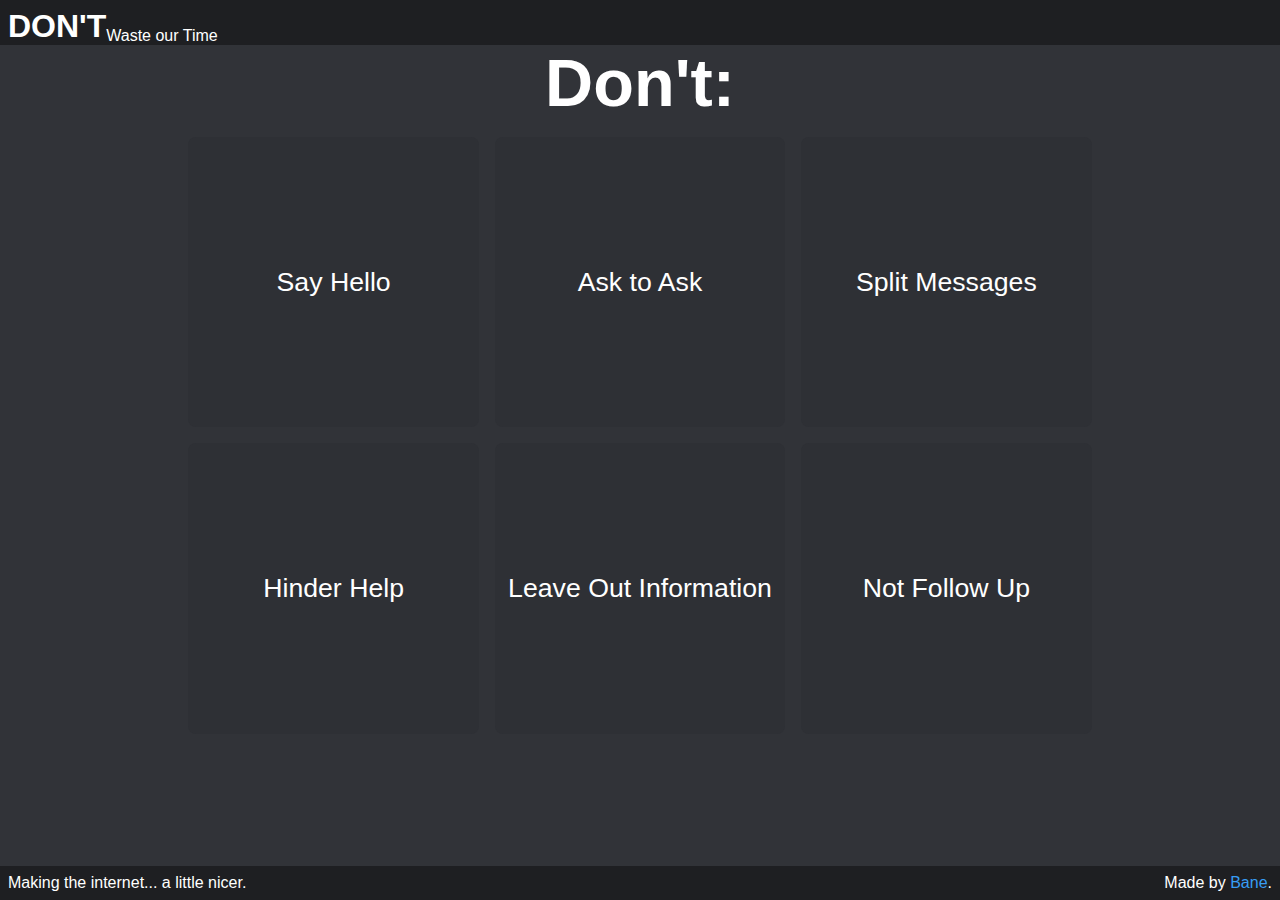
<file: index.html>
<!DOCTYPE html>
<html lang="en">

<head>
    <meta charset="UTF-8">
    <meta name="viewport" content="width=device-width, initial-scale=1.0">
    <title>Don't</title>

    <link rel="stylesheet" href="css/style.css">
    <link rel="stylesheet" href="css/magic.css">
    <link rel="stylesheet" href="css/index.css">

    <script>
        if (window.location.href.indexOf("index.html") > -1)
            window.location = window.location.href.replace("index.html", "");
    </script>
    <script src="js/script.js"></script>

    <!-- Open Graph meta tags -->
    <meta property="og:title" content="Don't">
    <meta property="og:description" content="A little bit of online etiquette for the modern age.">
    <meta property="og:image" content="https://jordy3d.github.io/files/logo.png">
    <meta property="og:url" content="https://jordy3d.github.io/dont">
    <meta property="og:type" content="website">
</head>

<body>

    <header>
        <div class="logo">
            <h1 class="dont"><a href="index.html">Don't</a></h1>
            <span>Waste our Time</span>
        </div>
    </header>

    <main>
        <div class="content-wrapper">
            <h1 class="bigdont">Don't:</h1>
            <div class="dont-grid"></div>
            <script>loadIndexPageOptions()</script>
        </div>
    </main>

    <footer>
        <p>Making the internet... a little nicer.</p>
        <p>Made by <a href="https://github.com/jordy3d">Bane</a>.</p>
    </footer>
</body>

</html>
</file>
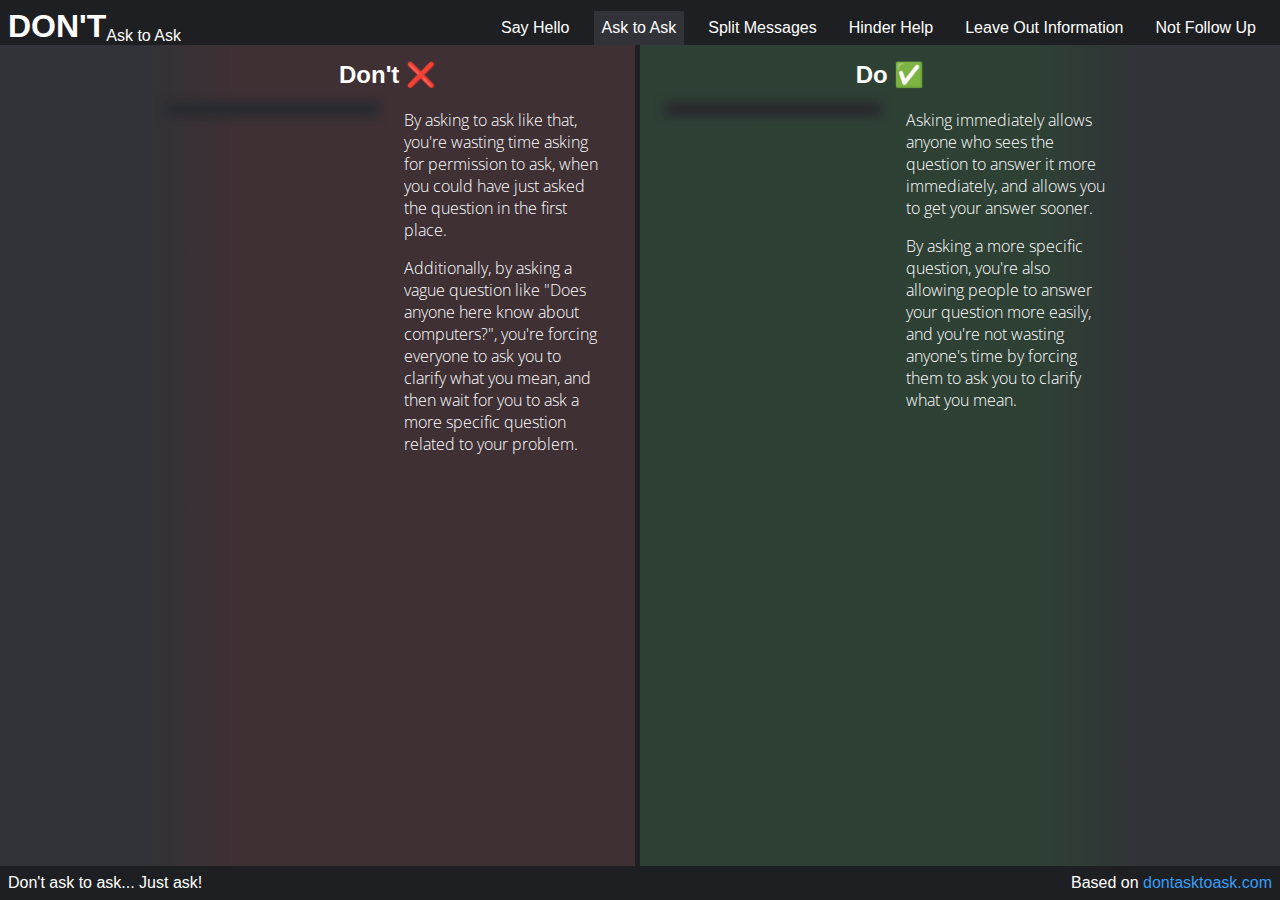
<file: asktoask.html>
<!DOCTYPE html>
<html lang="en">

<head>
    <meta charset="UTF-8">
    <meta name="viewport" content="width=device-width, initial-scale=1.0">
    <title>Don't | Ask to Ask</title>

    <link rel="stylesheet" href="css/style.css">
    <link rel="stylesheet" href="css/magic.css">

    <script src="js/script.js"></script>

    <!-- Open Graph meta tags -->
    <meta property="og:title" content="Don't">
    <meta property="og:description" content="Ask to Ask">
    <meta property="og:image" content="https://jordy3d.github.io/files/logo.png">
    <meta property="og:url" content="https://jordy3d.github.io/dont/asktoask">
    <meta property="og:type" content="website">
</head>

<body>
    <header>
        <div class="logo">
            <h1 class="dont"><a href="index.html">Don't</a></h1>
            <span>Ask to Ask</span>
        </div>
        <div class="nav"></div>
        <div class="nav-toggle" onclick="toggleNav(this)"></div>
        <script>loadNav();</script>
        <script>checkNavFlex();</script>
    </header>

    <main>
        <div class="content-wrapper">
            <div class="content">
                <div class="dont">
                    <h2>Don't ❌</h2>
                    <div class="example">
                        <div class="discord">
                        </div>
                    </div>
                    <div class="script">
                        <p>
                            By asking to ask like that, you're wasting time asking for permission to ask, when you could
                            have just asked the question in the first place.
                        </p>
                        <p>
                            Additionally, by asking a vague question like "Does anyone here know about computers?",
                            you're forcing everyone to ask you to clarify what you mean, and then wait for you to ask a
                            more specific question related to your problem.
                        </p>
                    </div>
                </div>
                <div class="do">
                    <h2>Do ✅</h2>
                    <div class="example">
                        <div class="discord">
                        </div>
                    </div>
                    <div class="script">
                        <p>
                            Asking immediately allows anyone who sees the question to answer it more immediately, and
                            allows you to get your answer sooner.
                        </p>
                        <p>
                            By asking a more specific question, you're also allowing people to answer your question more
                            easily, and you're not wasting anyone's time by forcing them to ask you to clarify what you
                            mean.
                        </p>
                    </div>
                </div>
            </div>
        </div>
    </main>

    <footer>
        <p>Don't ask to ask... Just ask!</p>
        <p>Based on <a href="https://dontasktoask.com/">dontasktoask.com</a></p>
    </footer>

    <script>
        var dontMessages = [
            {
                name: "Keith",
                text: "Hey, can I ask you a question?",
                time: "2:15PM",
                imageUrl: "https://www.nohello.net/img/MxF06xdCHJ-128.webp",
                delay: 1
            },
            {
                name: "Tim",
                text: "Sure, what's up?",
                time: "2:15PM",
                imageUrl: "https://www.nohello.net/img/CGi-z9VgRi-128.webp",
                delay: 1
            },
            {
                name: "Keith",
                text: "Does anyone here know about computers?",
                time: "2:16PM",
                imageUrl: "https://www.nohello.net/img/MxF06xdCHJ-128.webp",
                delay: 2
            },
            {
                name: "Tim",
                text: "I do, what's the problem?",
                time: "2:17PM",
                imageUrl: "https://www.nohello.net/img/CGi-z9VgRi-128.webp",
                delay: 1
            },
            {
                name: "Keith",
                text: "I am trying to use my computer, but it's not displaying anything even though I have turned it on.",
                time: "2:25PM",
                imageUrl: "https://www.nohello.net/img/MxF06xdCHJ-128.webp",
                delay: 4
            },
            {
                name: "Tim",
                text: "Have you tried turning the monitor on?",
                time: "2:26PM",
                imageUrl: "https://www.nohello.net/img/CGi-z9VgRi-128.webp",
                delay: 1
            }
        ];

        var doMessages = [
            {
                name: "Dawn",
                text: "Hey there! I've got a question about computers. I'm trying to use my computer, but it's not displaying anything even though I have turned it on. Does anyone know what the problem might be?",
                time: "2:15PM",
                imageUrl: "https://www.nohello.net/img/4gebfK1xtc-128.webp",
                delay: 3
            },
            {
                name: "Tim",
                text: "Is the monitor turned on?",
                time: "2:15PM",
                imageUrl: "https://www.nohello.net/img/CGi-z9VgRi-128.webp",
                delay: 1
            },
            {
                name: "Dawn",
                text: "Oh, I didn't think of that. Thanks!",
                time: "2:15PM",
                imageUrl: "https://www.nohello.net/img/4gebfK1xtc-128.webp",
                delay: 1
            },
            {
                name: "Tim",
                text: "No problem!",
                time: "2:15PM",
                imageUrl: "https://www.nohello.net/img/CGi-z9VgRi-128.webp",
                delay: 1
            }
        ];

        // call createMessages from script.js
        createMessages(doMessages, dontMessages);
    </script>
</body>

</html>
</file>
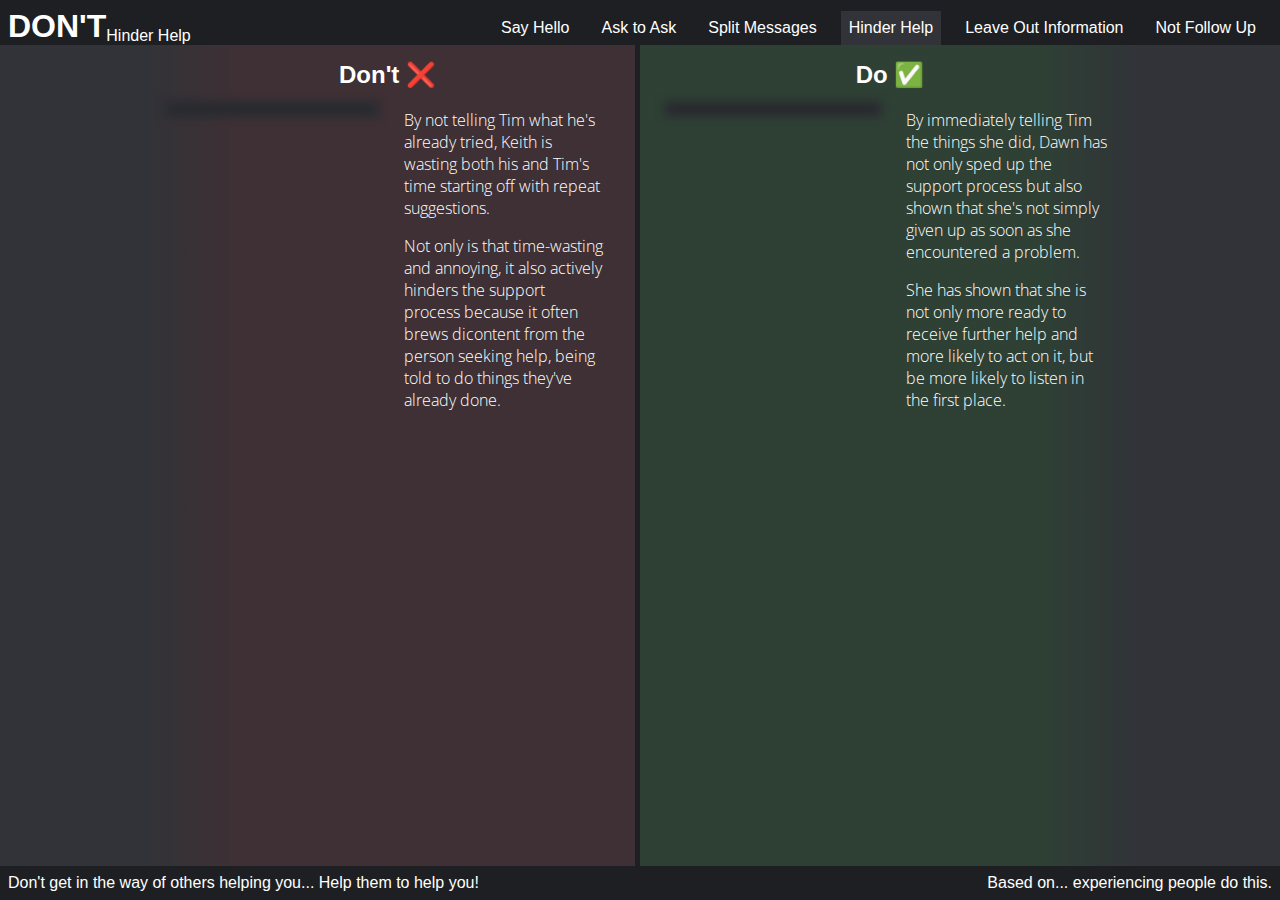
<file: hinderhelp.html>
<!DOCTYPE html>
<html lang="en">
	<head>
		<meta charset="UTF-8" />
		<meta name="viewport" content="width=device-width, initial-scale=1.0" />
		<title>Don't | Hinder Help</title>

		<link rel="stylesheet" href="css/style.css" />
		<link rel="stylesheet" href="css/magic.css" />

		<script src="js/script.js"></script>

        <!-- Open Graph meta tags -->
        <meta property="og:title" content="Don't">
        <meta property="og:description" content="Hinder Help">
        <meta property="og:image" content="https://jordy3d.github.io/files/logo.png">
        <meta property="og:url" content="https://jordy3d.github.io/dont/hinderhelp">
        <meta property="og:type" content="website">
	</head>

	<body>
		<header>
			<div class="logo">
				<h1 class="dont"><a href="index.html">Don't</a></h1>
				<span>Hinder Help</span>
			</div>
            <div class="nav"></div>
            <div class="nav-toggle" onclick="toggleNav(this)"></div>
            <script>loadNav();</script>
            <script>checkNavFlex();</script>
		</header>

		<main>
			<div class="content-wrapper">
				<div class="content">
					<div class="dont">
						<h2>Don't ❌</h2>
						<div class="example">
							<div class="discord"></div>
						</div>
						<div class="script">
							<p>
								By not telling Tim what he's already tried, Keith is wasting
								both his and Tim's time starting off with repeat suggestions.
							</p>
							<p>
								Not only is that time-wasting and annoying, it also actively
								hinders the support process because it often brews dicontent
								from the person seeking help, being told to do things they've
								already done.
							</p>
						</div>
					</div>
					<div class="do">
						<h2>Do ✅</h2>
						<div class="example">
							<div class="discord"></div>
						</div>
						<div class="script">
							<p>
								By immediately telling Tim the things she did, Dawn has not only
								sped up the support process but also shown that she's not simply
								given up as soon as she encountered a problem.
							</p>
							<p>
								She has shown that she is not only more ready to receive further help and
								more likely to act on it, but be more likely to listen in the
								first place.
							</p>
						</div>
					</div>
				</div>
			</div>
		</main>

		<footer>
			<p>Don't get in the way of others helping you... Help them to help you!</p>
            <p>Based on... experiencing people do this.</p>
		</footer>

		<script>
			var dontMessages = [
				{
					name: "Keith",
					text: "My computer isn't working",
					time: "2:15PM",
					imageUrl: "https://www.nohello.net/img/MxF06xdCHJ-128.webp",
					delay: 1,
				},
				{
					name: "Tim",
					text: "have you tried turning it on? is it plugged in? is your monitor turned on?",
					time: "2:17PM",
					imageUrl: "https://www.nohello.net/img/CGi-z9VgRi-128.webp",
					delay: 2,
				},
				{
					name: "Keith",
					text: "I've already tried all that.",
					time: "2:18PM",
					imageUrl: "https://www.nohello.net/img/MxF06xdCHJ-128.webp",
					delay: 1,
				},
				{
					name: "Tim",
					text: "i wish you'd have said that already...",
					time: "2:20PM",
					imageUrl: "https://www.nohello.net/img/CGi-z9VgRi-128.webp",
					delay: 1,
				},
			];

			var doMessages = [
				{
					name: "Dawn",
					text: "Hey! My computer doesn't seem to be working. I've checked that it's plugged in and that the monitor is on, but when I push the power button nothing happens.",
					time: "2:15PM",
					imageUrl: "https://www.nohello.net/img/4gebfK1xtc-128.webp",
					delay: 3,
				},
				{
					name: "Tim",
					text: "Oh, hey. Might sound silly, but is the powerpoint turned on?",
					time: "2:15PM",
					imageUrl: "https://www.nohello.net/img/CGi-z9VgRi-128.webp",
					delay: 1,
				},
				{
					name: "Dawn",
					text: "Oh, whoops, forgot about that! Thanks!",
					time: "2:16PM",
					imageUrl: "https://www.nohello.net/img/4gebfK1xtc-128.webp",
					delay: 1,
				},
				{
					name: "Tim",
					text: "👌 np!",
					time: "2:16PM",
					imageUrl: "https://www.nohello.net/img/CGi-z9VgRi-128.webp",
					delay: 1,
				},
			];

			// call createMessages from script.js
			createMessages(doMessages, dontMessages);
		</script>
	</body>
</html>
</file>
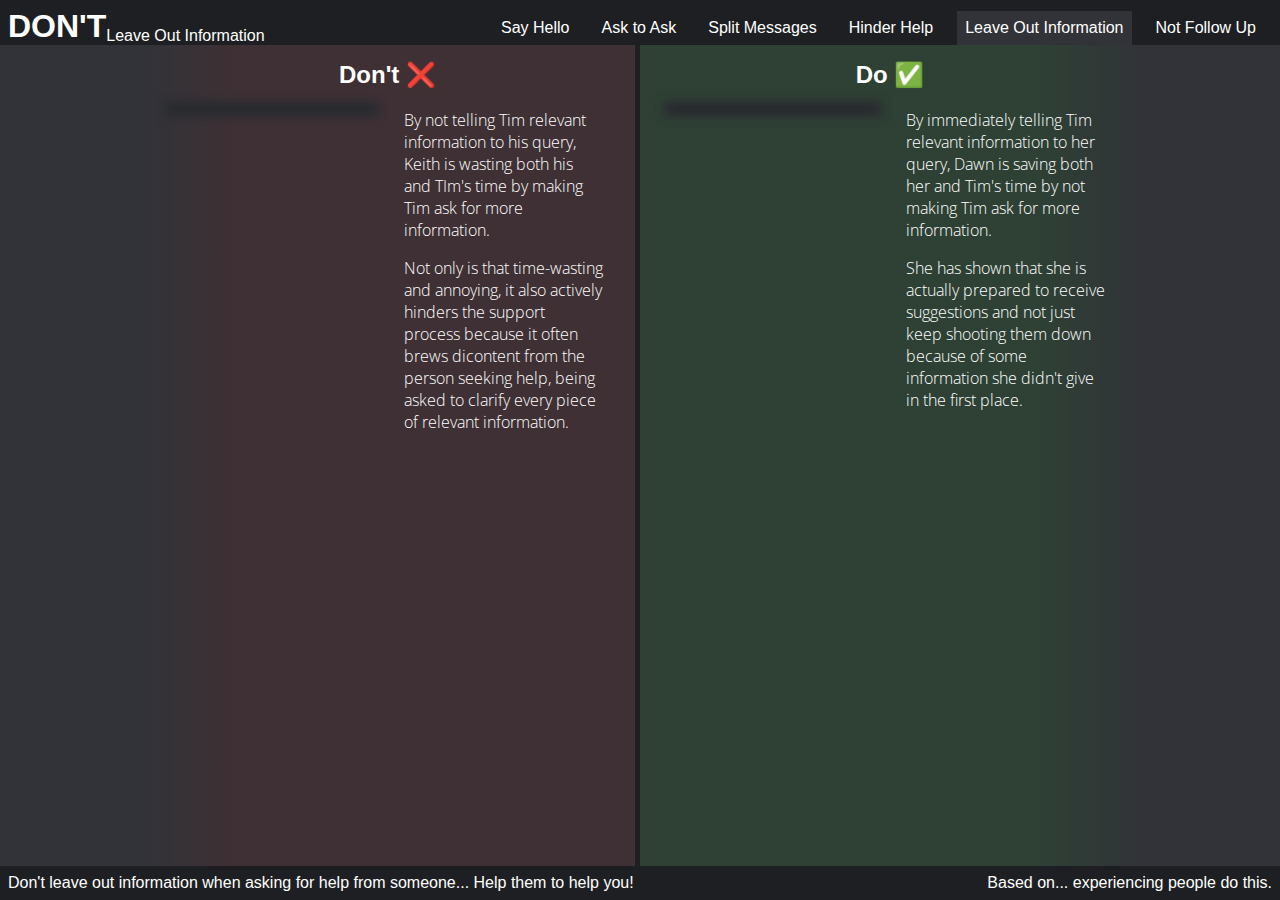
<file: leaveoutinformation.html>
<!DOCTYPE html>
<html lang="en">

<head>
    <meta charset="UTF-8" />
    <meta name="viewport" content="width=device-width, initial-scale=1.0" />
    <title>Don't | Leave Out Information</title>

    <link rel="stylesheet" href="css/style.css" />
    <link rel="stylesheet" href="css/magic.css" />

    <script src="js/script.js"></script>

    <!-- Open Graph meta tags -->
    <meta property="og:title" content="Don't">
    <meta property="og:description" content="Leave out Information">
    <meta property="og:image" content="https://jordy3d.github.io/files/logo.png">
    <meta property="og:url" content="https://jordy3d.github.io/dont/leaveoutinformation">
    <meta property="og:type" content="website">
</head>

<body>
    <header>
        <div class="logo">
            <h1 class="dont"><a href="index.html">Don't</a></h1>
            <span>Leave Out Information</span>
        </div>
        <div class="nav"></div>
        <div class="nav-toggle" onclick="toggleNav(this)"></div>
        <script>loadNav();</script>
        <script>checkNavFlex();</script>
    </header>

    <main>
        <div class="content-wrapper">
            <div class="content">
                <div class="dont">
                    <h2>Don't ❌</h2>
                    <div class="example">
                        <div class="discord"></div>
                    </div>
                    <div class="script">
                        <p>
                            By not telling Tim relevant information to his query, Keith is wasting both his and TIm's
                            time by making Tim ask for more information.
                        </p>
                        <p>
                            Not only is that time-wasting and annoying, it also actively
                            hinders the support process because it often brews dicontent
                            from the person seeking help, being asked to clarify every piece of relevant information.
                        </p>
                    </div>
                </div>
                <div class="do">
                    <h2>Do ✅</h2>
                    <div class="example">
                        <div class="discord"></div>
                    </div>
                    <div class="script">
                        <p>
                            By immediately telling Tim relevant information to her query, Dawn is saving both her and Tim's time by not making Tim ask for more information.
                        </p>
                        <p>
                            She has shown that she is actually prepared to receive suggestions and not just keep shooting them down because of some information she didn't give in the first place.
                        </p>
                    </div>
                </div>
            </div>
        </div>
    </main>

    <footer>
        <p>Don't leave out information when asking for help from someone... Help them to help you!</p>
        <p>Based on... experiencing people do this.</p>
    </footer>

    <script>
        var dontMessages = [
            {
                name: "Keith",
                text: "Can anyone recommend a good office printer that's mid-priced?",
                time: "9:49AM",
                imageUrl: "https://www.nohello.net/img/MxF06xdCHJ-128.webp",
                delay: 1,
            },
            {
                name: "Tim",
                text: "What is mid-priced to you?",
                time: "9:50AM",
                imageUrl: "https://www.nohello.net/img/CGi-z9VgRi-128.webp",
                delay: 3,
            },
            {
                name: "Keith",
                text: "Not cheap and low quality, but below 2k",
                time: "9:53AM",
                imageUrl: "https://www.nohello.net/img/MxF06xdCHJ-128.webp",
                delay: 1,
            },
            {
                name: "Tim",
                text: "What currency? We're not all from the same country.",
                time: "9:54AM",
                imageUrl: "https://www.nohello.net/img/CGi-z9VgRi-128.webp",
                delay: 2,
            },
            {
                name: "Keith",
                text: "Dollars.",
                time: "9:55AM",
                imageUrl: "https://www.nohello.net/img/MxF06xdCHJ-128.webp",
                delay: 1,
            },
            {
                name: "Tim",
                text: "Again, what currency? There are multiple countries that use dollars.",
                time: "9:56AM",
                imageUrl: "https://www.nohello.net/img/CGi-z9VgRi-128.webp",
                delay: 2,
            },
            {
                name: "Keith",
                text: "US Dollars.",
                time: "9:57AM",
                imageUrl: "https://www.nohello.net/img/MxF06xdCHJ-128.webp",
                delay: 1,
            },
            {
                name: "Tim",
                text: "I wish you'd have said that earlier...",
                time: "9:58AM",
                imageUrl: "https://www.nohello.net/img/CGi-z9VgRi-128.webp",
                delay: 1,
            }
        ];

        var doMessages = [
            {
                name: "Dawn",
                text: "Hey! Does anyone know a good office printer that's around 2k USD? Even better if it's between 1.5k and 2k.",
                time: "9:50AM",
                imageUrl: "https://www.nohello.net/img/4gebfK1xtc-128.webp",
                delay: 3,
            },
            {
                name: "Tim",
                text: "Hey, I've heard good things about the one from X company.",
                time: "9:51AM",
                imageUrl: "https://www.nohello.net/img/CGi-z9VgRi-128.webp",
                delay: 1,
            },
            {
                name: "Dawn",
                text: "Thanks! I'll check it out.",
                time: "9:52AM",
                imageUrl: "https://www.nohello.net/img/4gebfK1xtc-128.webp",
                delay: 1,
            },
            {
                name: "Tim",
                text: "👌 np!",
                time: "9:53AM",
                imageUrl: "https://www.nohello.net/img/CGi-z9VgRi-128.webp",
                delay: 1,
            },
        ];

        // call createMessages from script.js
        createMessages(doMessages, dontMessages);
    </script>
</body>

</html>
</file>
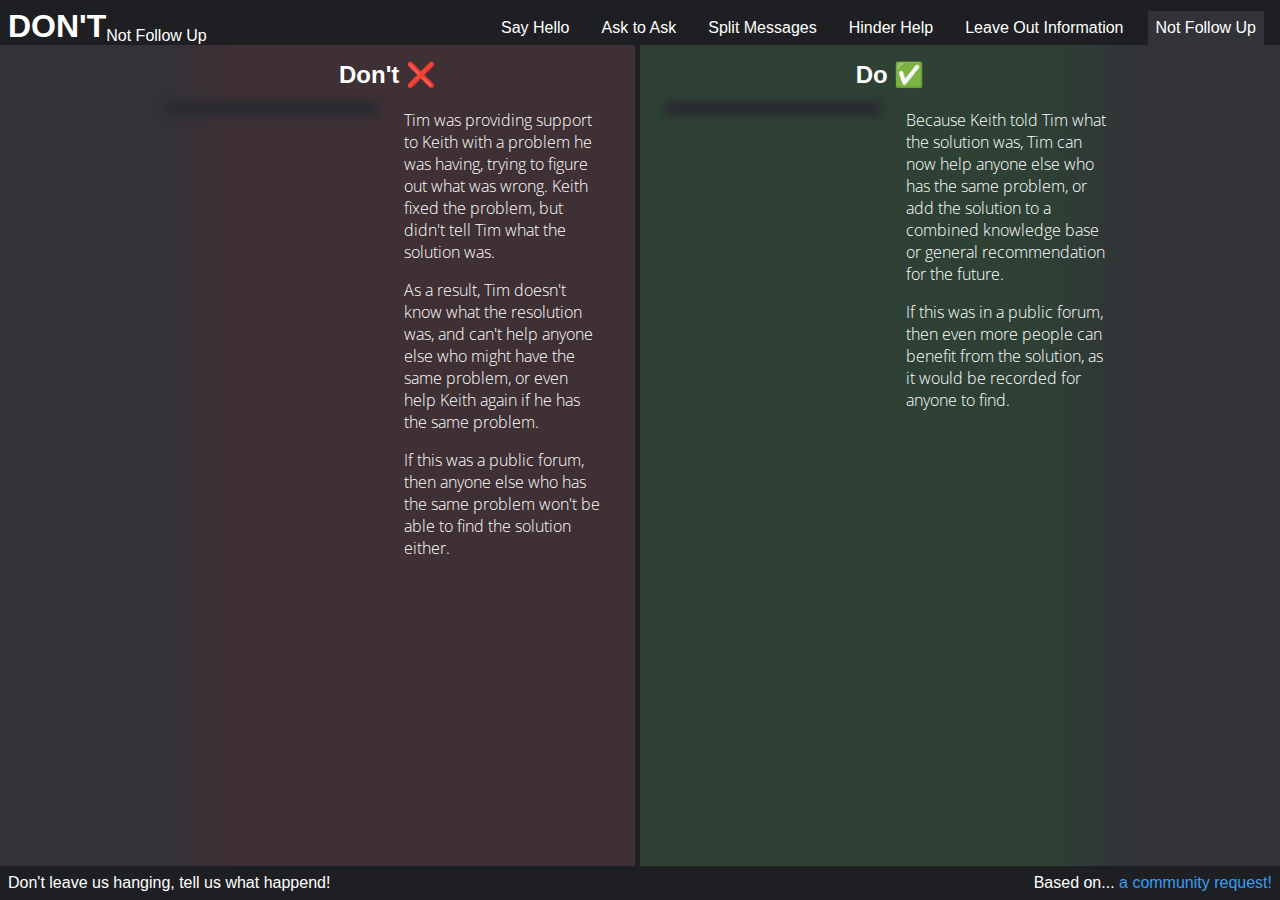
<file: notfollowup.html>
<!DOCTYPE html>
<html lang="en">

<head>
    <meta charset="UTF-8">
    <meta name="viewport" content="width=device-width, initial-scale=1.0">
    <title>Don't | Not Follow Up</title>

    <link rel="stylesheet" href="css/style.css">
    <link rel="stylesheet" href="css/magic.css">

    <script src="js/script.js"></script>

    <!-- Open Graph meta tags -->
    <meta property="og:title" content="Don't">
    <meta property="og:description" content="Not Follow Up">
    <meta property="og:image" content="https://jordy3d.github.io/files/logo.png">
    <meta property="og:url" content="https://jordy3d.github.io/dont/notfollowup">
    <meta property="og:type" content="website">
</head>

<body>
    <header>
        <div class="logo">
            <h1 class="dont"><a href="index.html">Don't</a></h1>
            <span>Not Follow Up</span>
        </div>
        <div class="nav"></div>
        <div class="nav-toggle" onclick="toggleNav(this)"></div>
        <script>loadNav();</script>
        <script>checkNavFlex();</script>
    </header>
    
    <main>
        <div class="content-wrapper">
            <div class="content">
                <div class="dont">
                    <h2>Don't ❌</h2>
                    <div class="example">
                        <div class="discord">
                        </div>
                    </div>
                    <div class="script">
                        <p>
                            Tim was providing support to Keith with a problem he was having, trying to figure out what was wrong. Keith fixed the problem, but didn't tell Tim what the solution was.
                        </p>
                        <p>
                            As a result, Tim doesn't know what the resolution was, and can't help anyone else who might have the same problem, or even help Keith again if he has the same problem.
                        </p>
                        <p>
                            If this was a public forum, then anyone else who has the same problem won't be able to find the solution either.
                        </p>
                    </div>
                </div>
                <div class="do">
                    <h2>Do ✅</h2>
                    <div class="example">
                        <div class="discord">
                        </div>
                    </div>
                    <div class="script">
                        <p>
                            Because Keith told Tim what the solution was, Tim can now help anyone else who has the same problem, or add the solution to a combined knowledge base or general recommendation for the future.
                        </p>
                        <p>
                            If this was in a public forum, then even more people can benefit from the solution, as it would be recorded for anyone to find.                             
                        </p>
                    </div>
                </div>
            </div>
        </div>
    </main>

    <footer>
        <p>Don't leave us hanging, tell us what happend!</p>
        <p>Based on... <a href="https://github.com/Jordy3D/dont/issues/1>">a community request!</a></p>
    </footer>

    <script>
        var dontMessages = [
            // different messages: no connection | is your ethernet cable plugged in | yeah | have you tried restarting your computer or the router? | yeah, didn't work either | delay of 3 | nevermind, fixed it
            {
                name: "Keith",
                text: "Hey Tim, I can't connect to the internet",
                time: "2:15PM",
                imageUrl: "https://www.nohello.net/img/MxF06xdCHJ-128.webp",
                delay: 1
            },
            {
                name: "Tim",
                text: "Have you tried restarting your computer or the router?",
                time: "2:17PM",
                imageUrl: "https://www.nohello.net/img/CGi-z9VgRi-128.webp",
                delay: 2
            },
            {
                name: "Keith",
                text: "Yeah, didn't work",
                time: "2:17PM",
                imageUrl: "https://www.nohello.net/img/MxF06xdCHJ-128.webp",
                delay: 1
            },
            {
                name: "Keith",
                text: "Nevermind, fixed it",
                time: "2:20PM",
                imageUrl: "https://www.nohello.net/img/MxF06xdCHJ-128.webp",
                delay: 4
            }
        ];

        var doMessages = [
            // 
            {
                name: "Dawn",
                text: "Hey Tim, I'm having trouble with my internet connection. Can you help me?",
                time: "2:15PM",
                imageUrl: "https://www.nohello.net/img/4gebfK1xtc-128.webp",
                delay: 1
            },
            {
                name: "Tim",
                text: "Have you tried restarting your computer or the router?",
                time: "2:16PM",
                imageUrl: "https://www.nohello.net/img/CGi-z9VgRi-128.webp",
                delay: 2
            },
            {
                name: "Dawn",
                text: "Yeah, didn't seem to work",
                time: "2:16PM",
                imageUrl: "https://www.nohello.net/img/4gebfK1xtc-128.webp",
                delay: 1
            },
            {
                name: "Dawn",
                text: "Nevermind, silly me, I forgot to plug in the ethernet cable",
                time: "2:18PM",
                imageUrl: "https://www.nohello.net/img/4gebfK1xtc-128.webp",
                delay: 4
            },
            {
                name: "Tim",
                text: "Haha, no worries, glad you got it sorted",
                time: "2:20PM",
                imageUrl: "https://www.nohello.net/img/CGi-z9VgRi-128.webp",
                delay: 3
            }
        ];

        // call createMessages from script.js
        createMessages(doMessages, dontMessages);
    </script>
</body>

</html>
</file>
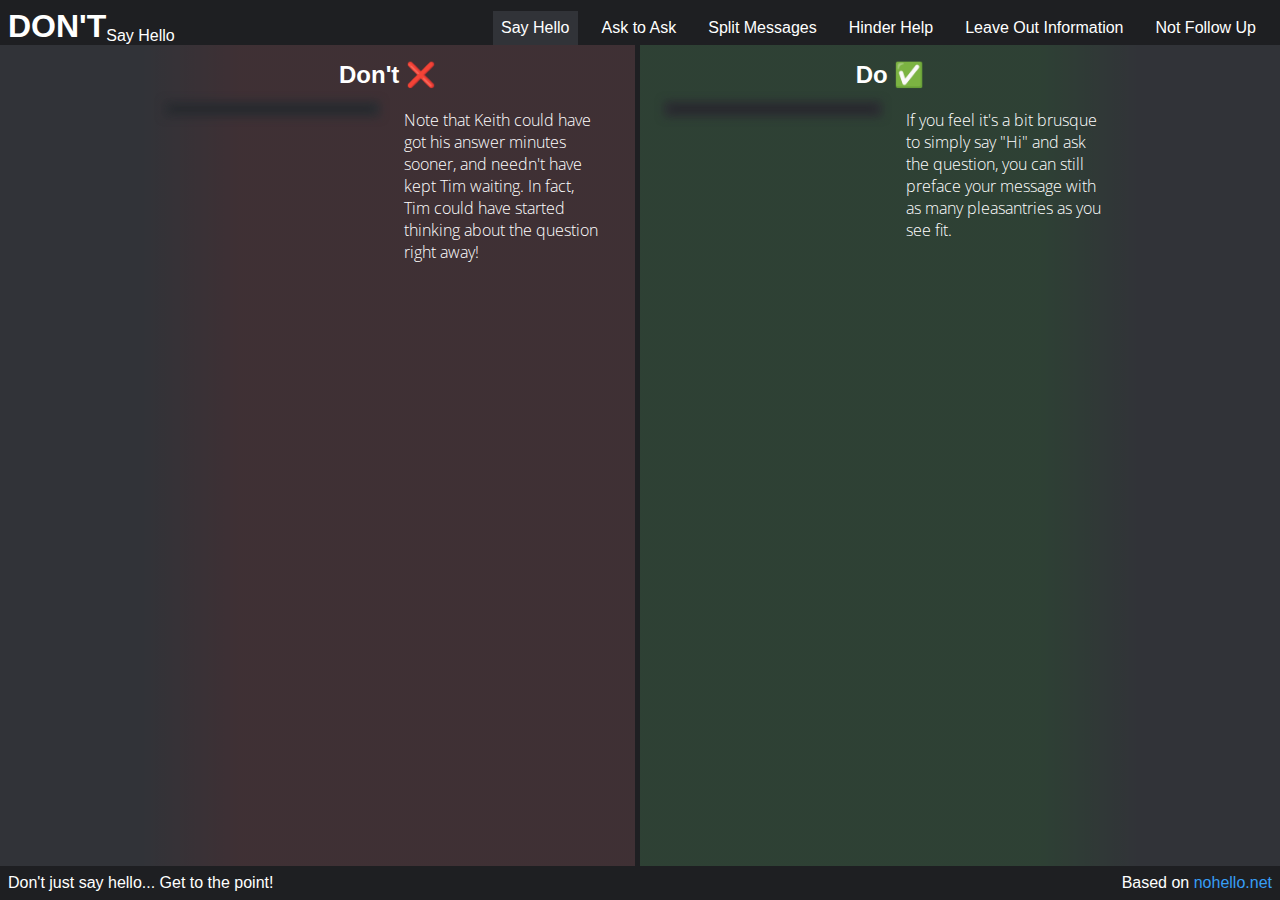
<file: sayhello.html>
<!DOCTYPE html>
<html lang="en">

<head>
    <meta charset="UTF-8">
    <meta name="viewport" content="width=device-width, initial-scale=1.0">
    <title>Don't | Say Hello</title>

    <link rel="stylesheet" href="css/style.css">
    <link rel="stylesheet" href="css/magic.css">

    <script src="js/script.js"></script>

    <!-- Open Graph meta tags -->
    <meta property="og:title" content="Don't">
    <meta property="og:description" content="Say Hello">
    <meta property="og:image" content="https://jordy3d.github.io/files/logo.png">
    <meta property="og:url" content="https://jordy3d.github.io/dont/sayhello">
    <meta property="og:type" content="website">
</head>

<body>
    <header>
        <div class="logo">
            <h1 class="dont"><a href="index.html">Don't</a></h1>
            <span>Say Hello</span>
        </div>
        <div class="nav"></div>
        <div class="nav-toggle" onclick="toggleNav(this)"></div>
        <script>loadNav();</script>
        <script>checkNavFlex();</script>
    </header>

    <main>
        <div class="content-wrapper">
            <div class="content">
                <div class="dont">
                    <h2>Don't ❌</h2>
                    <div class="example">
                        <div class="discord">
                        </div>
                    </div>
                    <div class="script">
                        <p>
                            Note that Keith could have got his answer minutes sooner, and needn't have kept Tim waiting.
                            In
                            fact, Tim could have started thinking about the question right away!
                        </p>
                    </div>
                </div>
                <div class="do">
                    <h2>Do ✅</h2>
                    <div class="example">
                        <div class="discord">
                        </div>

                    </div>
                    <div class="script">
                        <p>
                            If you feel it's a bit brusque to simply say "Hi" and ask the question, you can still
                            preface
                            your message with as many pleasantries as you see fit.
                        </p>
                    </div>
                </div>
            </div>
        </div>
    </main>

    <footer>
        <p>Don't just say hello... Get to the point!</p>
        <p>Based on <a href="https://www.nohello.net/">nohello.net</a></p>
    </footer>

    <script>
        var dontMessages = [
            {
                name: "Keith",
                text: "hi",
                time: "2:15PM",
                imageUrl: "https://www.nohello.net/img/MxF06xdCHJ-128.webp",
                delay: 1
            },
            {
                name: "Tim",
                text: "..?",
                time: "2:19PM",
                imageUrl: "https://www.nohello.net/img/CGi-z9VgRi-128.webp",
                delay: 4
            },
            {
                name: "Keith",
                text: "what time was that thing again?",
                time: "2:20PM",
                imageUrl: "https://www.nohello.net/img/MxF06xdCHJ-128.webp",
                delay: 1
            },
            {
                name: "Tim",
                text: "oh - 3:30",
                time: "2:20PM",
                imageUrl: "https://www.nohello.net/img/CGi-z9VgRi-128.webp",
                delay: 1
            }
        ];

        var doMessages = [
            {
                name: "Dawn",
                text: "Hiya! What time was that thing?",
                time: "2:15PM",
                imageUrl: "https://www.nohello.net/img/4gebfK1xtc-128.webp",
                delay: 1
            },
            {
                name: "Tim",
                text: "hey, 3:30",
                time: "2:15PM",
                imageUrl: "https://www.nohello.net/img/CGi-z9VgRi-128.webp",
                delay: 1
            },
            {
                name: "Dawn",
                text: "Ta - seeya then!",
                time: "2:15PM",
                imageUrl: "https://www.nohello.net/img/4gebfK1xtc-128.webp",
                delay: 1
            },
            {
                name: "Tim",
                text: "👌 np!",
                time: "2:15PM",
                imageUrl: "https://www.nohello.net/img/CGi-z9VgRi-128.webp",
                delay: 1
            }
        ];

        // call createMessages from script.js
        createMessages(doMessages, dontMessages);
    </script>
</body>

</html>
</file>
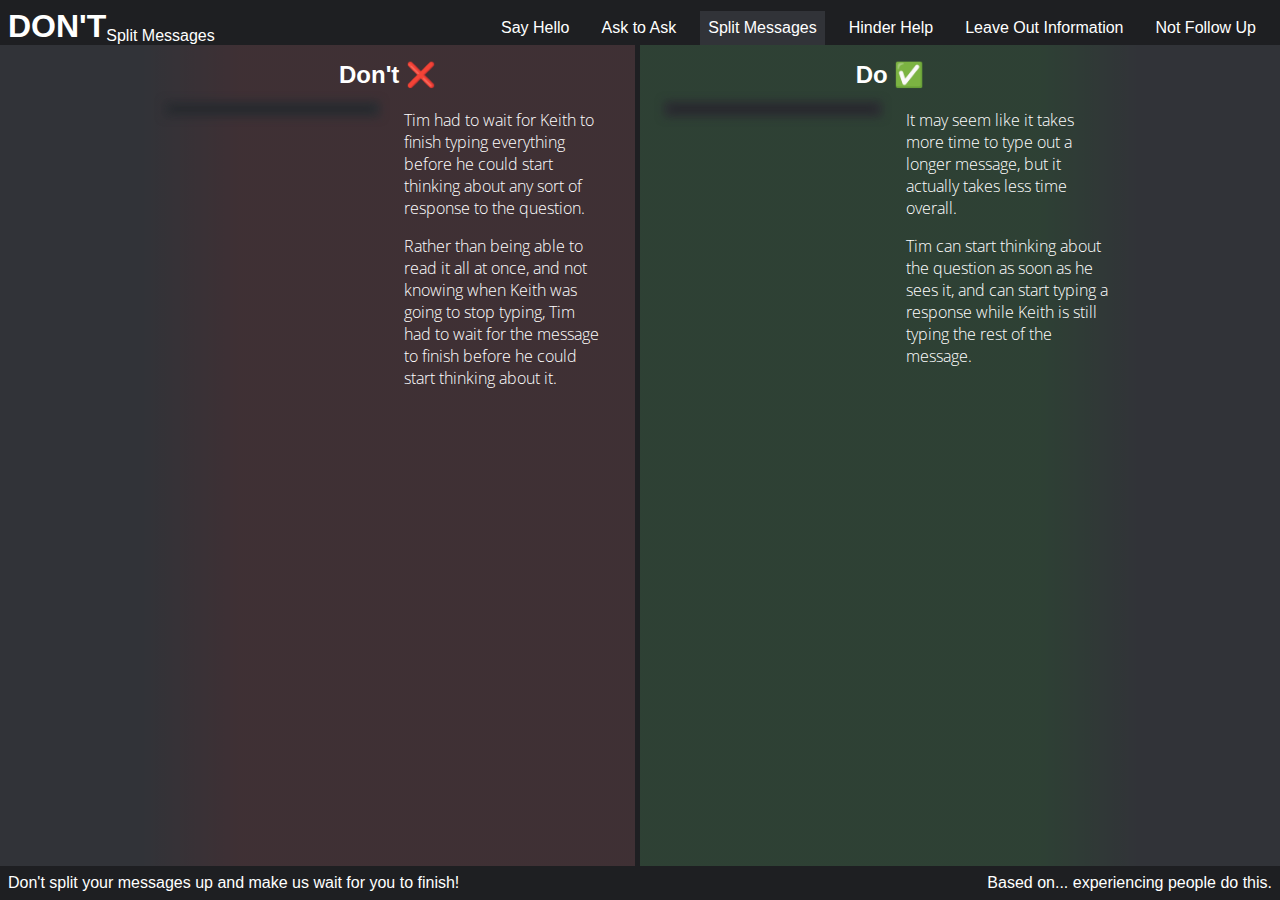
<file: splitmessages.html>
<!DOCTYPE html>
<html lang="en">

<head>
    <meta charset="UTF-8">
    <meta name="viewport" content="width=device-width, initial-scale=1.0">
    <title>Don't | Split Messages</title>

    <link rel="stylesheet" href="css/style.css">
    <link rel="stylesheet" href="css/magic.css">

    <script src="js/script.js"></script>

    <!-- Open Graph meta tags -->
    <meta property="og:title" content="Don't">
    <meta property="og:description" content="Split Messages">
    <meta property="og:image" content="https://jordy3d.github.io/files/logo.png">
    <meta property="og:url" content="https://jordy3d.github.io/dont/splitmessages">
    <meta property="og:type" content="website">
</head>

<body>
    <header>
        <div class="logo">
            <h1 class="dont"><a href="index.html">Don't</a></h1>
            <span>Split Messages</span>
        </div>
        <div class="nav"></div>
        <div class="nav-toggle" onclick="toggleNav(this)"></div>
        <script>loadNav();</script>
        <script>checkNavFlex();</script>
    </header>
    
    <main>
        <div class="content-wrapper">
            <div class="content">
                <div class="dont">
                    <h2>Don't ❌</h2>
                    <div class="example">
                        <div class="discord">
                        </div>
                    </div>
                    <div class="script">
                        <p>
                            Tim had to wait for Keith to finish typing everything before he could start thinking about
                            any
                            sort of response to the question.
                        </p>
                        <p>
                            Rather than being able to read it all at once, and not knowing
                            when Keith was going to stop typing, Tim had to wait for the message to finish before he
                            could
                            start thinking about it.
                        </p>
                    </div>
                </div>
                <div class="do">
                    <h2>Do ✅</h2>
                    <div class="example">
                        <div class="discord">
                        </div>
                    </div>
                    <div class="script">
                        <p>
                            It may seem like it takes more time to type out a longer message, but it actually takes less
                            time overall.
                        </p>
                        <p>
                            Tim can start thinking about the question as soon as he sees it, and can start
                            typing a response while Keith is still typing the rest of the message.
                        </p>
                    </div>
                </div>
            </div>
        </div>
    </main>

    <footer>
        <p>Don't split your messages up and make us wait for you to finish!</p>
        <p>Based on... experiencing people do this.</p>
    </footer>

    <script>
        var dontMessages = [
            // different messages: hey | so can you | like | help me with something? | I am stuck | I can't work this out
            {
                name: "Keith",
                text: "Hey",
                time: "2:15PM",
                imageUrl: "https://www.nohello.net/img/MxF06xdCHJ-128.webp",
                delay: 1
            },
            {
                name: "Keith",
                text: "So can you",
                time: "2:15PM",
                imageUrl: "https://www.nohello.net/img/MxF06xdCHJ-128.webp",
                delay: 2
            },
            {
                name: "Keith",
                text: "Like",
                time: "2:15PM",
                imageUrl: "https://www.nohello.net/img/MxF06xdCHJ-128.webp",
                delay: 1
            },
            {
                name: "Keith",
                text: "Help me with something?",
                time: "2:16PM",
                imageUrl: "https://www.nohello.net/img/MxF06xdCHJ-128.webp",
                delay: 2
            },
            {
                name: "Keith",
                text: "I can't remember",
                time: "2:17PM",
                imageUrl: "https://www.nohello.net/img/MxF06xdCHJ-128.webp",
                delay: 2
            },
            {
                name: "Keith",
                text: "where the meeting agenda is",
                time: "2:17PM",
                imageUrl: "https://www.nohello.net/img/MxF06xdCHJ-128.webp",
                delay: 2
            },
            {
                name: "Tim",
                text: "oh, it's on the shared drive",
                time: "2:20PM",
                imageUrl: "https://www.nohello.net/img/CGi-z9VgRi-128.webp",
                delay: 3
            }
        ];

        var doMessages = [
            {
                name: "Dawn",
                text: "Hey there! Can you help me with something? I can't remember where the meeting agenda is",
                time: "2:15PM",
                imageUrl: "https://www.nohello.net/img/4gebfK1xtc-128.webp",
                delay: 4
            },
            {
                name: "Tim",
                text: "hi! it's on the shared drive",
                time: "2:16PM",
                imageUrl: "https://www.nohello.net/img/CGi-z9VgRi-128.webp",
                delay: 3
            },
            {
                name: "Dawn",
                text: "Thanks!",
                time: "2:16PM",
                imageUrl: "https://www.nohello.net/img/4gebfK1xtc-128.webp",
                delay: 1
            },
            {
                name: "Tim",
                text: "👌",
                time: "2:16PM",
                imageUrl: "https://www.nohello.net/img/CGi-z9VgRi-128.webp",
                delay: 1
            }
        ];

        // call createMessages from script.js
        createMessages(doMessages, dontMessages);
    </script>
</body>

</html>
</file>
<file: css/style.css>
/* 
███████╗ ██████╗ ███╗   ██╗████████╗███████╗
██╔════╝██╔═══██╗████╗  ██║╚══██╔══╝██╔════╝
█████╗  ██║   ██║██╔██╗ ██║   ██║   ███████╗
██╔══╝  ██║   ██║██║╚██╗██║   ██║   ╚════██║
██║     ╚██████╔╝██║ ╚████║   ██║   ███████║
╚═╝      ╚═════╝ ╚═╝  ╚═══╝   ╚═╝   ╚══════╝
*/
@import url("https://fonts.googleapis.com/css2?family=Open+Sans:wght@300;400&display=swap");

@font-face {
	font-family: "gg sans";
	font-style: normal;
	font-weight: 700;
	src: local("gg sans"),
		url("https://fonts.cdnfonts.com/s/93931/gg sans Bold.woff") format("woff");
}

@font-face {
	font-family: "gg sans Normal";
	font-style: normal;
	font-weight: 400;
	src: local("gg sans Normal"),
		url("https://fonts.cdnfonts.com/s/93931/gg sans Regular.woff")
			format("woff");
}

/* 
███╗   ███╗ █████╗ ██╗███╗   ██╗
████╗ ████║██╔══██╗██║████╗  ██║
██╔████╔██║███████║██║██╔██╗ ██║
██║╚██╔╝██║██╔══██║██║██║╚██╗██║
██║ ╚═╝ ██║██║  ██║██║██║ ╚████║
╚═╝     ╚═╝╚═╝  ╚═╝╚═╝╚═╝  ╚═══╝
*/

:root {
	--mainBG: #313338;
	--mainDark1: #2e3035;
	--mainDark2: #1e1f22;
	--mainColor: #fff;

	--link: #379df5;
}

* {
	margin: 0;
	padding: 0;
	box-sizing: border-box;
}

body {
	background-color: var(--mainBG);
	color: var(--mainColor);

	font-family: "Gill Sans", "Gill Sans MT", Calibri, "Trebuchet MS", sans-serif;
}

/* style scrollbar */
::-webkit-scrollbar {
	width: 0.5rem;
}

::-webkit-scrollbar-track {
	background: var(--mainBG);
}

::-webkit-scrollbar-thumb {
	background: var(--mainDark2);
}

::-webkit-scrollbar-thumb:hover {
	background: var(--mainDark2);
}

/* 
██╗  ██╗███████╗ █████╗ ██████╗ ███████╗██████╗     ██╗███████╗ ██████╗  ██████╗ ████████╗███████╗██████╗ 
██║  ██║██╔════╝██╔══██╗██╔══██╗██╔════╝██╔══██╗   ██╔╝██╔════╝██╔═══██╗██╔═══██╗╚══██╔══╝██╔════╝██╔══██╗
███████║█████╗  ███████║██║  ██║█████╗  ██████╔╝  ██╔╝ █████╗  ██║   ██║██║   ██║   ██║   █████╗  ██████╔╝
██╔══██║██╔══╝  ██╔══██║██║  ██║██╔══╝  ██╔══██╗ ██╔╝  ██╔══╝  ██║   ██║██║   ██║   ██║   ██╔══╝  ██╔══██╗
██║  ██║███████╗██║  ██║██████╔╝███████╗██║  ██║██╔╝   ██║     ╚██████╔╝╚██████╔╝   ██║   ███████╗██║  ██║
╚═╝  ╚═╝╚══════╝╚═╝  ╚═╝╚═════╝ ╚══════╝╚═╝  ╚═╝╚═╝    ╚═╝      ╚═════╝  ╚═════╝    ╚═╝   ╚══════╝╚═╝  ╚═╝
*/

header,
footer {
	background-color: var(--mainDark2);
}

.logo {
	display: flex;
	align-items: flex-end;
}

header,
footer {
	display: flex;
	justify-content: space-between;
	align-items: flex-end;

	gap: 1em;

	padding: 0.5rem;
}

header {
	padding-bottom: 0;
}

footer p:last-child {
	text-align: right;
}

a {
	text-decoration: none;
	color: var(--link);
}

header a {
	color: var(--mainColor);
}

.nav-toggle {
	display: none;
}

.nav {
	display: flex;
	flex-direction: row;
	flex-wrap: wrap;
	justify-content: flex-end;
}

.nav a {
	display: inline-block;
	margin: 0 0.5rem;

	min-width: fit-content;

	padding: 0.5rem;
}

.nav a:is(:hover, :focus) {
	background: var(--mainDark1);
}

.nav a.active {
	background: var(--mainBG);
}

h1.dont {
	/* set to small-caps case */
	text-transform: uppercase;
}

/* 
 ██████╗ ██████╗ ███╗   ██╗████████╗███████╗███╗   ██╗████████╗
██╔════╝██╔═══██╗████╗  ██║╚══██╔══╝██╔════╝████╗  ██║╚══██╔══╝
██║     ██║   ██║██╔██╗ ██║   ██║   █████╗  ██╔██╗ ██║   ██║   
██║     ██║   ██║██║╚██╗██║   ██║   ██╔══╝  ██║╚██╗██║   ██║   
╚██████╗╚██████╔╝██║ ╚████║   ██║   ███████╗██║ ╚████║   ██║   
 ╚═════╝ ╚═════╝ ╚═╝  ╚═══╝   ╚═╝   ╚══════╝╚═╝  ╚═══╝   ╚═╝    
 */

.content-wrapper {
	height: 100%;

	max-width: 1000px;
	margin: 0 auto;
}

.content {
	display: grid;
	grid-template-columns: 1fr 1fr;
	height: 100%;
}

.content .do,
.content .dont {
	display: grid;
	grid-template-columns: 1fr 1fr;
	grid-template-rows: 2rem 1fr;
	height: 100%;

	padding: 1em;
}

.content .dont {
	background: linear-gradient(to left, #ff000011 80%, #0000);
	border-right: 5px solid var(--mainDark2);
}

.content .do {
	background: linear-gradient(to right, #00ff0011 80%, #0000);
}

.content h2 {
	grid-column: 1 / -1;

	text-align: center;
}

.example,
.script {
	padding: 1em;

	font-family: "Open Sans", sans-serif;
	font-weight: 200;
}

.script p {
	margin-bottom: 1em;
}

/* 
██████╗ ██╗███████╗ ██████╗ ██████╗ ██████╗ ██████╗ 
██╔══██╗██║██╔════╝██╔════╝██╔═══██╗██╔══██╗██╔══██╗
██║  ██║██║███████╗██║     ██║   ██║██████╔╝██║  ██║
██║  ██║██║╚════██║██║     ██║   ██║██╔══██╗██║  ██║
██████╔╝██║███████║╚██████╗╚██████╔╝██║  ██║██████╔╝
╚═════╝ ╚═╝╚══════╝ ╚═════╝ ╚═════╝ ╚═╝  ╚═╝╚═════╝ 
*/

.discord {
	width: 100%;
	display: flex;
	flex-direction: column;
	flex-wrap: nowrap;

	background: var(--mainBG);

	font-family: "gg sans Normal", sans-serif;

	border-radius: 0.5rem;

	box-shadow: 0 0 0.5em 0.1em var(--mainDark2), 0 0 0.5em 0.5em var(--mainDark1);
}

.message {
	width: 100%;
	display: flex;
	gap: 0.5em;

	padding: 0.5em;
}

.message:hover {
	background: var(--mainDark1);
	border-radius: 0.5rem;
}

.message .time {
	font-size: 0.7em;
}

.message img {
	width: 32px;
	height: 32px;
	border-radius: 5rem;
}

/* 
██████╗ ███████╗███████╗██████╗  ██████╗ ███╗   ██╗███████╗██╗██╗   ██╗███████╗
██╔══██╗██╔════╝██╔════╝██╔══██╗██╔═══██╗████╗  ██║██╔════╝██║██║   ██║██╔════╝
██████╔╝█████╗  ███████╗██████╔╝██║   ██║██╔██╗ ██║███████╗██║██║   ██║█████╗  
██╔══██╗██╔══╝  ╚════██║██╔═══╝ ██║   ██║██║╚██╗██║╚════██║██║╚██╗ ██╔╝██╔══╝  
██║  ██║███████╗███████║██║     ╚██████╔╝██║ ╚████║███████║██║ ╚████╔╝ ███████╗
╚═╝  ╚═╝╚══════╝╚══════╝╚═╝      ╚═════╝ ╚═╝  ╚═══╝╚══════╝╚═╝  ╚═══╝  ╚══════╝
*/

@media screen and (max-width: 900px) {
	.content {
		display: flex;
		flex-direction: column;
	}

	.content .dont {
		background: linear-gradient(to top, #ff000011 80%, #0000);
		border-bottom: 5px solid var(--mainDark2);
		border-right: none;
	}

	.content .do {
		background: linear-gradient(to bottom, #00ff0011 80%, #0000);
	}
}

.nav-toggle {
	display: block;
	width: 2rem;
	height: 2rem;

	position: absolute;
	top: 0.5rem;
	right: 0.5rem;

	cursor: pointer;
}

.nav-toggle::before {
	/* fill with burger menu unicode */
	content: "\2630";
	font-size: 2rem;
	line-height: 2rem;
	color: var(--mainColor);

	display: flex;
	justify-content: center;
	align-items: center;
}

.nav-toggle.open::before {
	/* fill with close menu unicode */
	content: "\2715";
}

.nav:not(.burger) + .nav-toggle {
	display: none;
}

.nav.burger {
	display: none;
}

.nav.burger.open {
	display: flex;
	position: absolute;
	top: 2.8rem;
	left: 0;
	right: 0;
	bottom: 0;

	background: var(--mainDark2);

	flex-direction: column;
	justify-content: flex-start;
	align-items: center;
}

.nav.burger.open a.active {
	background: none;
}

/* 
████████╗███████╗███████╗████████╗██╗███╗   ██╗ ██████╗ 
╚══██╔══╝██╔════╝██╔════╝╚══██╔══╝██║████╗  ██║██╔════╝ 
   ██║   █████╗  ███████╗   ██║   ██║██╔██╗ ██║██║  ███╗
   ██║   ██╔══╝  ╚════██║   ██║   ██║██║╚██╗██║██║   ██║
   ██║   ███████╗███████║   ██║   ██║██║ ╚████║╚██████╔╝
   ╚═╝   ╚══════╝╚══════╝   ╚═╝   ╚═╝╚═╝  ╚═══╝ ╚═════╝ 
*/

bodya {
	.content {
		outline: 2px solid red;
	}

	.content .do,
	.content .dont {
		outline: 2px solid orangered;
	}

	.example,
	.script {
		outline: 2px solid orange;
	}

	.discord {
		outline: 2px solid yellow;
	}

	.message,
	.script p {
		outline: 2px solid green;
	}
}
</file>
<file: css/magic.css>
html,
body {
	height: 100%;
}

body {
	display: grid;
	grid-template-rows: auto 1fr auto;
	min-height: 100%;
	margin: 0;
}

footer {
	margin-top: auto;
}

* {
	margin: 0;
	padding: 0;
	box-sizing: border-box;
}
</file>
<file: css/index.css>
.bigdont
{
    font-size: 50pt;
    text-align: center;
}

.dont-grid
{
    display: flex;
    flex-direction: row;
    flex-wrap: wrap;
    justify-content: center;
    align-content: flex-start;
    gap: 1rem;
    /* grid-template-columns: repeat(3, 1fr); */

    padding: 1rem;

    min-height: 90%;
}

.content-wrapper
{
    min-height: 100%;
}

.content-wrapper .dont
{
    max-width: 30%;
    width: 300px;
    height: auto;
    max-height: 300px;
    aspect-ratio: 1/1 !important;

    display: flex;
    flex-direction: column;
    justify-content: center;
    align-items: center;

    background: var(--mainDark1);
    border-radius: 0.5rem;

    font-size: 20pt;

    color: var(--mainLight);
    text-decoration: none;

    text-align: center;
}

/* below 750px, make it a 2x2 grid */
@media screen and (max-width: 750px)
{
    .content-wrapper .dont
    {
        max-width: 45%;
    }
}


.content-wrapper .dont:hover
{
    background: var(--mainDark2);
}

.content-wrapper .dont.disabled
{
    pointer-events: none;

    opacity: 0.5;
}
</file>
